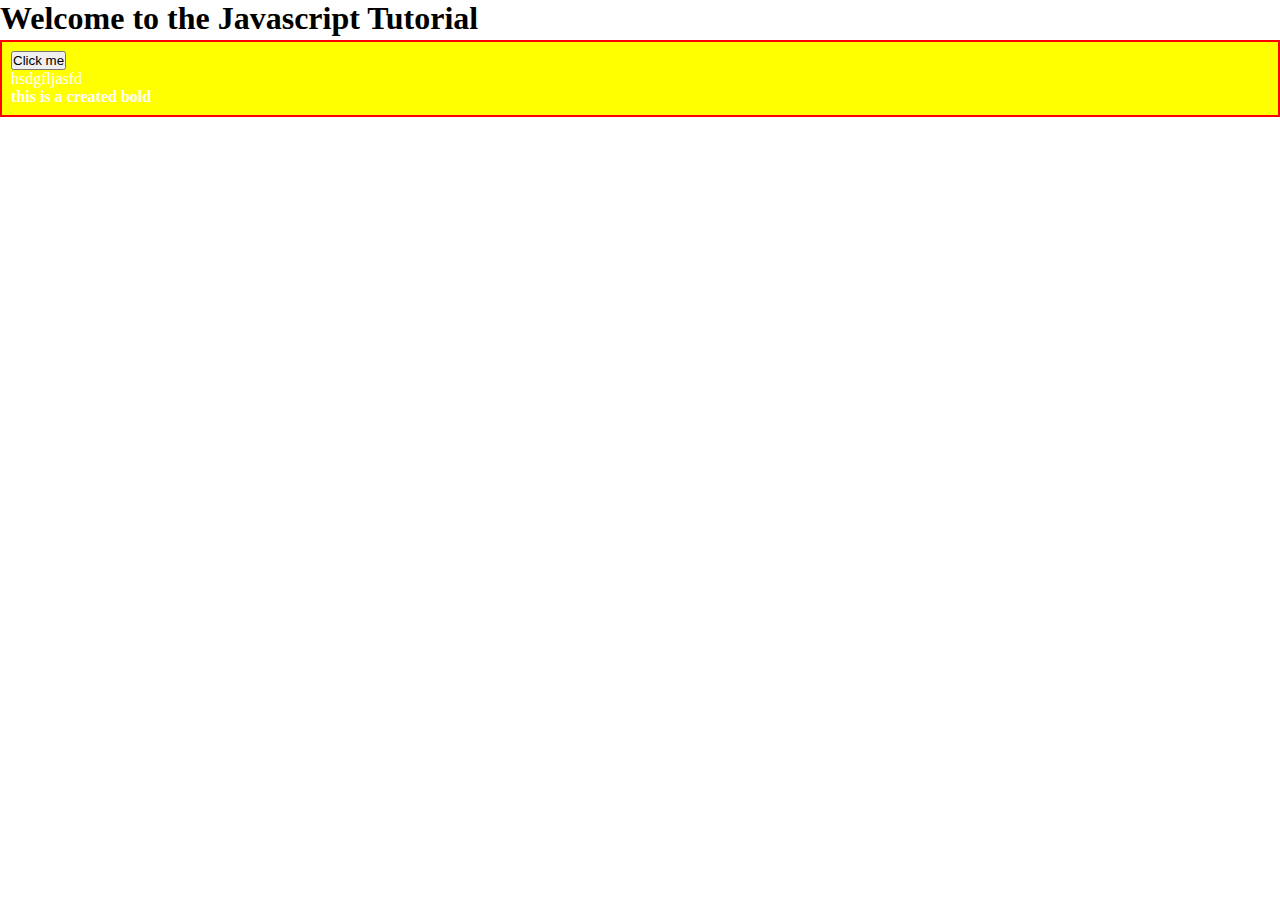
<file: JS/index.html>
<!DOCTYPE html>
<html lang="en">
<head>
    <meta charset="UTF-8">
    <meta http-equiv="X-UA-Compatible" content="IE=edge">
    <meta name="viewport" content="width=device-width, initial-scale=1.0">
    <title>Javascript Tutorial </title>
    <style>
        * {
            margin: 0;
            padding: 0;
        }
        .container {
            border: 2px solid red;
            margin: 3px 0;
            background: cyan;
            padding: 9px;

        }

        .bg-primary {
            color: blue;
        }
        .text-success {
color: white;
        }
    </style>
</head>
<body>
    <h1>Welcome to the Javascript Tutorial</h1>
    <div class="container" id="firstContainer">
        <button id="btn" onclick= "clicked()";>
            Click me
        </button>
        <p>hsdgfljasfd</p>
    </div>
<script src="index.js"></script>
</body>
</html>
</file>
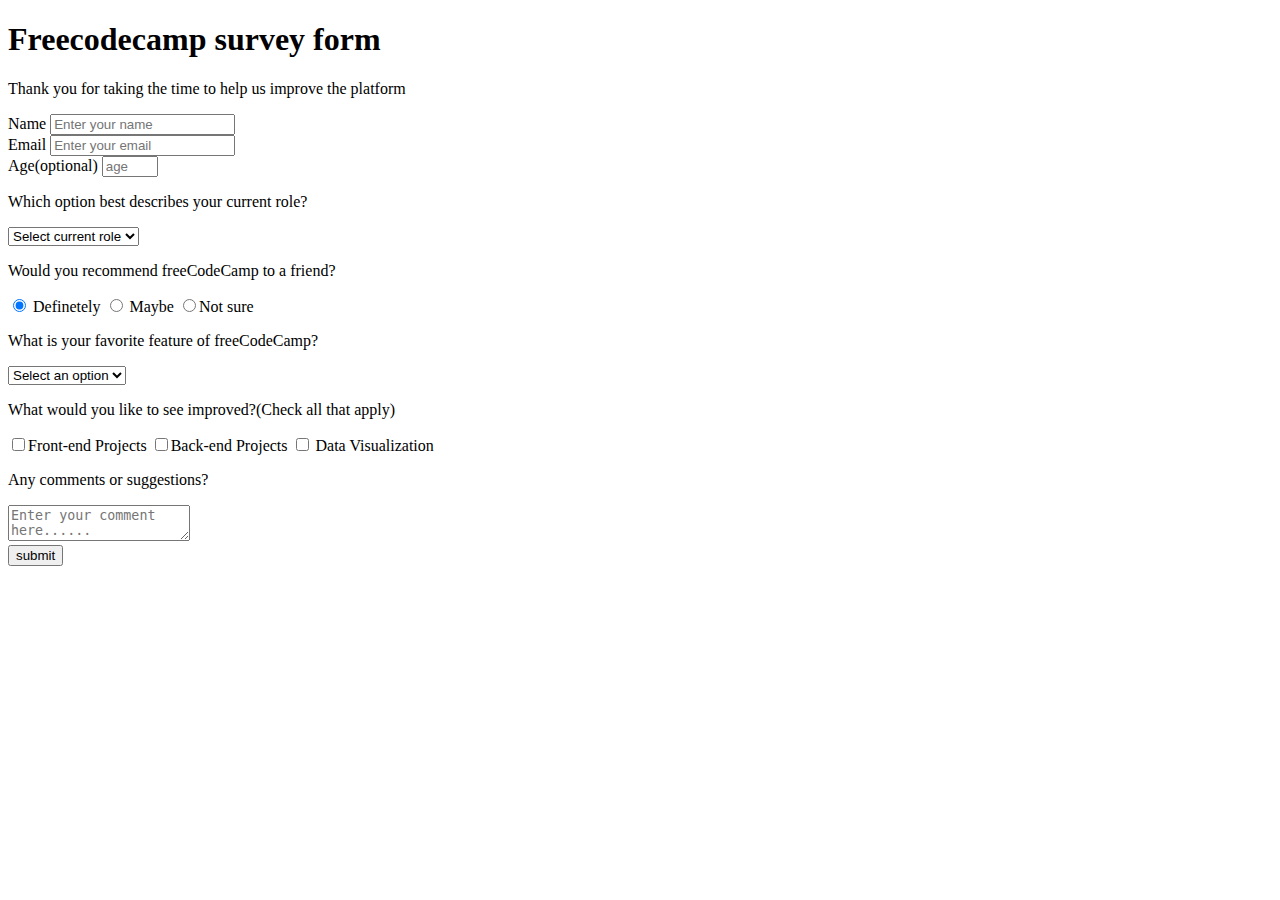
<file: HTML CSS/survey-form.html>
<!DOCTYPE html>
<div>
    <header class="header">
        <h1 id="title"
        class="text-center">
    Freecodecamp survey form 
        </h1>
        <p id="description" class="description text-center">Thank you for taking the time to help us improve the platform</p>
    </header>
    <form id="survey-form">
        <div class="form-group">
            <label id="name-label" for="name">Name</label>
            <input type="text" name="name" id="name" class="form-control"
            placeholder="Enter your name" required/>

        </div>
        <div class="form-group">
            <label id="email-label" for="email">Email</label>
            <input type="email" name="email" id="email" class="form-control"
            placeholder="Enter your email" required/>
        </div>
        <div class="form-group">
            <label id="number-label" for="number">Age<span class="clue">(optional)</span></label>
            <input type="number" name="age" id="number" min="10" max="99" class="form-control" placeholder="age" />
        </div>
        <div class="form-group">
            <p>Which option best describes your current role?</p>
            <select id="dropdown" name="role" class="form-control" required>
                <option disabled selected value>Select current role</option>
                <option value="student">Student</option>
                <option value="job">Full time job</option>
                <option value="learner">Full time learner</option>
                <option value="preferNo">Prefer not to say</option>
                <option value="other">Other</option>
            </select>
        </div>
        <div class="form-group">
            <p>Would you recommend freeCodeCamp to a friend? </p>
            <label>
                <input name="user-recommend" value="definetely" type="radio" class="input-radio" checked/> Definetely
            </label>
            <label>
                <input name="user-recommend" value="maybe" type="radio" class="input-radio"/> Maybe
            </label>
            <label>
                <input name="user-recommend" value="not-sure" type="radio" class="input-radio"/>Not sure
            </label>
        </div>
        <div class="form-group">
            <p>What is your favorite feature of freeCodeCamp?</p>
            <select id="most-like" name="most-like" class="form-control" required>
                <option disabled selected value>Select an option</option>
                <option value="challenges">Challenges</option>
                <option value="projects">Projects</option>
                <option value="community">Community</option>
                <option value="openSource">Open Source</option>
            </select>
        </div>
        <div class="form-group">
            <p>What would you like to see improved?<span class="clue">(Check all that apply)</span></p>
            <label>
                <input name="prefer" value="front-end-projects" type="checkbox" class="input-checkboxes"/>Front-end Projects
            </label>
            <label>
                <input name="prefer" value="back-end-projects" type="checkbox" class="input-checkboxes"/>Back-end Projects
            </label>
            <label>
                <input name="prefer" value="data-visualization" type="checkbox" class="input-checkboxes"/> Data Visualization
            </label>
                
            </div>
            <div class="form-group">
                <p>Any comments or suggestions? </p>
                <textarea id="comments" class="input-text-area" name="comments" placeholder="Enter your comment here......"></textarea>
            </div>
            <div class="form-group">
                <button type="submit" id="submit" class="submit-button">submit</button>
            </div>
    </form>
</div>
</file>
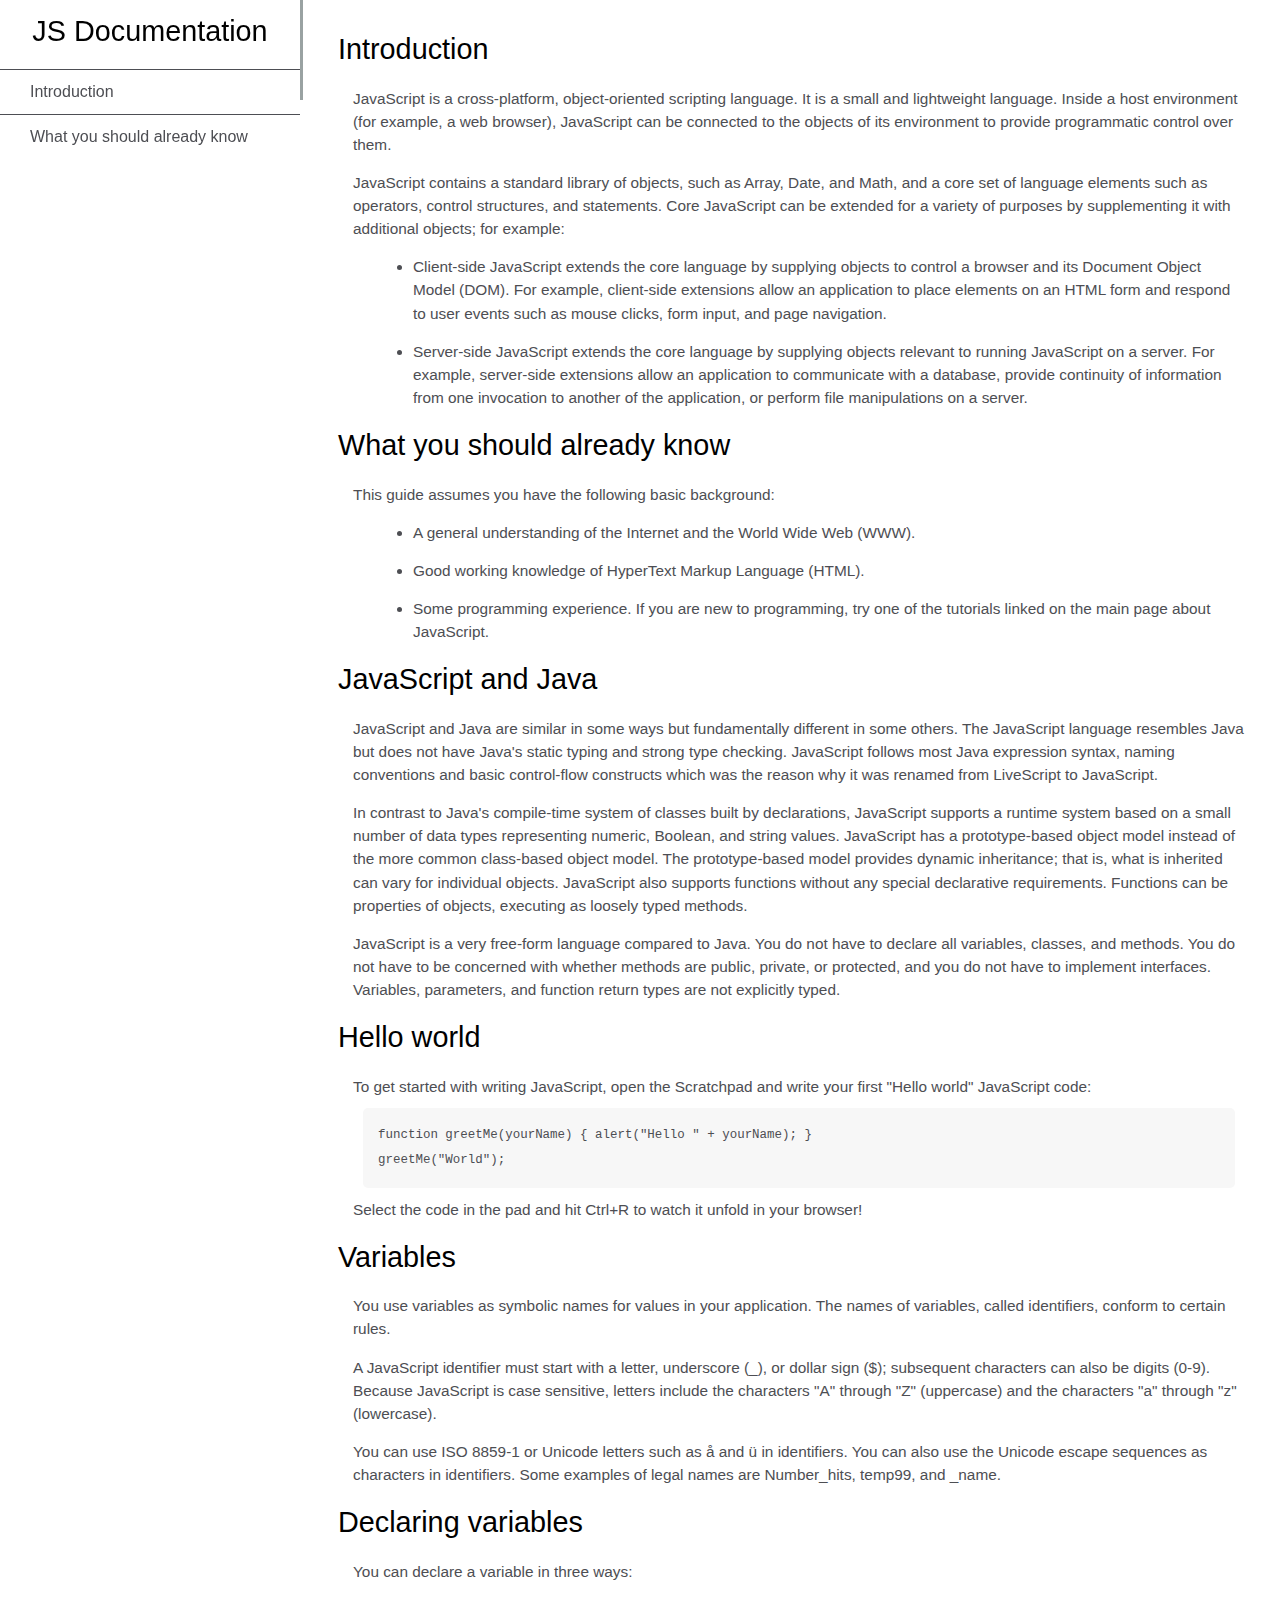
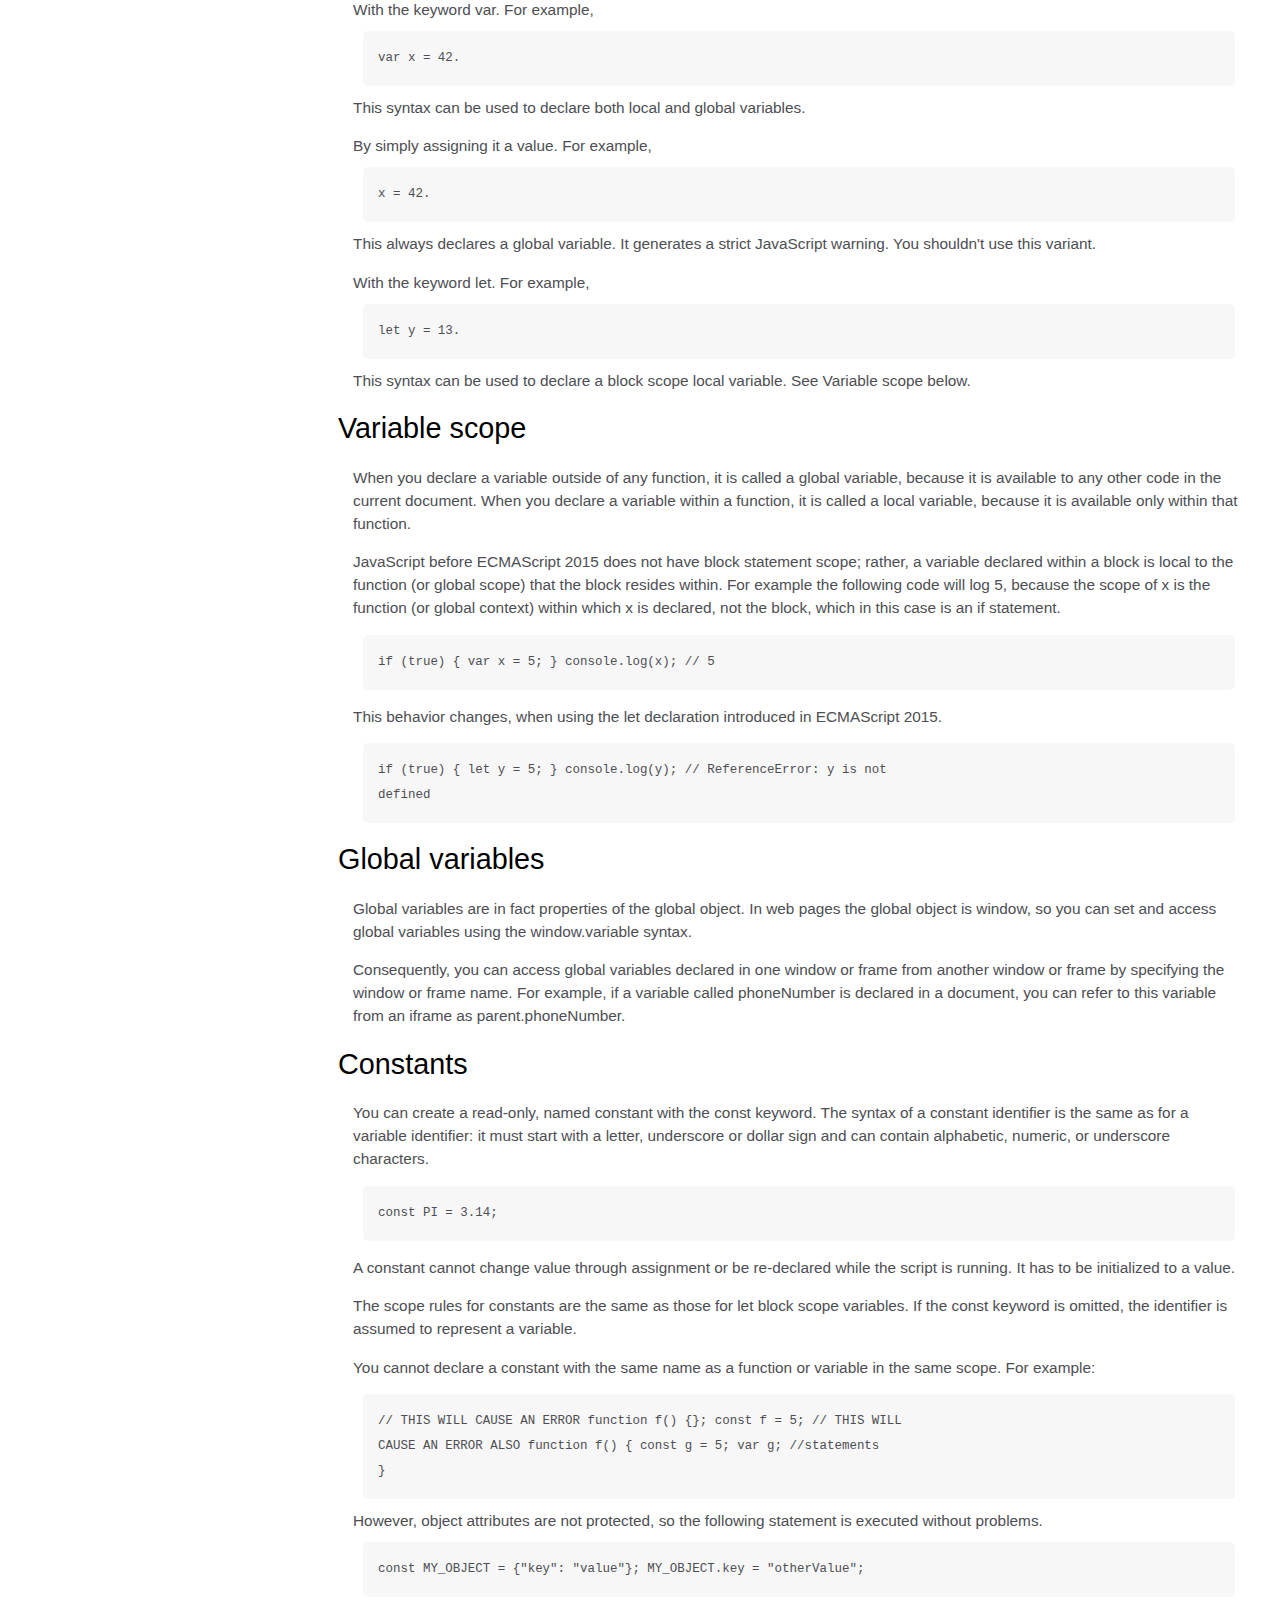
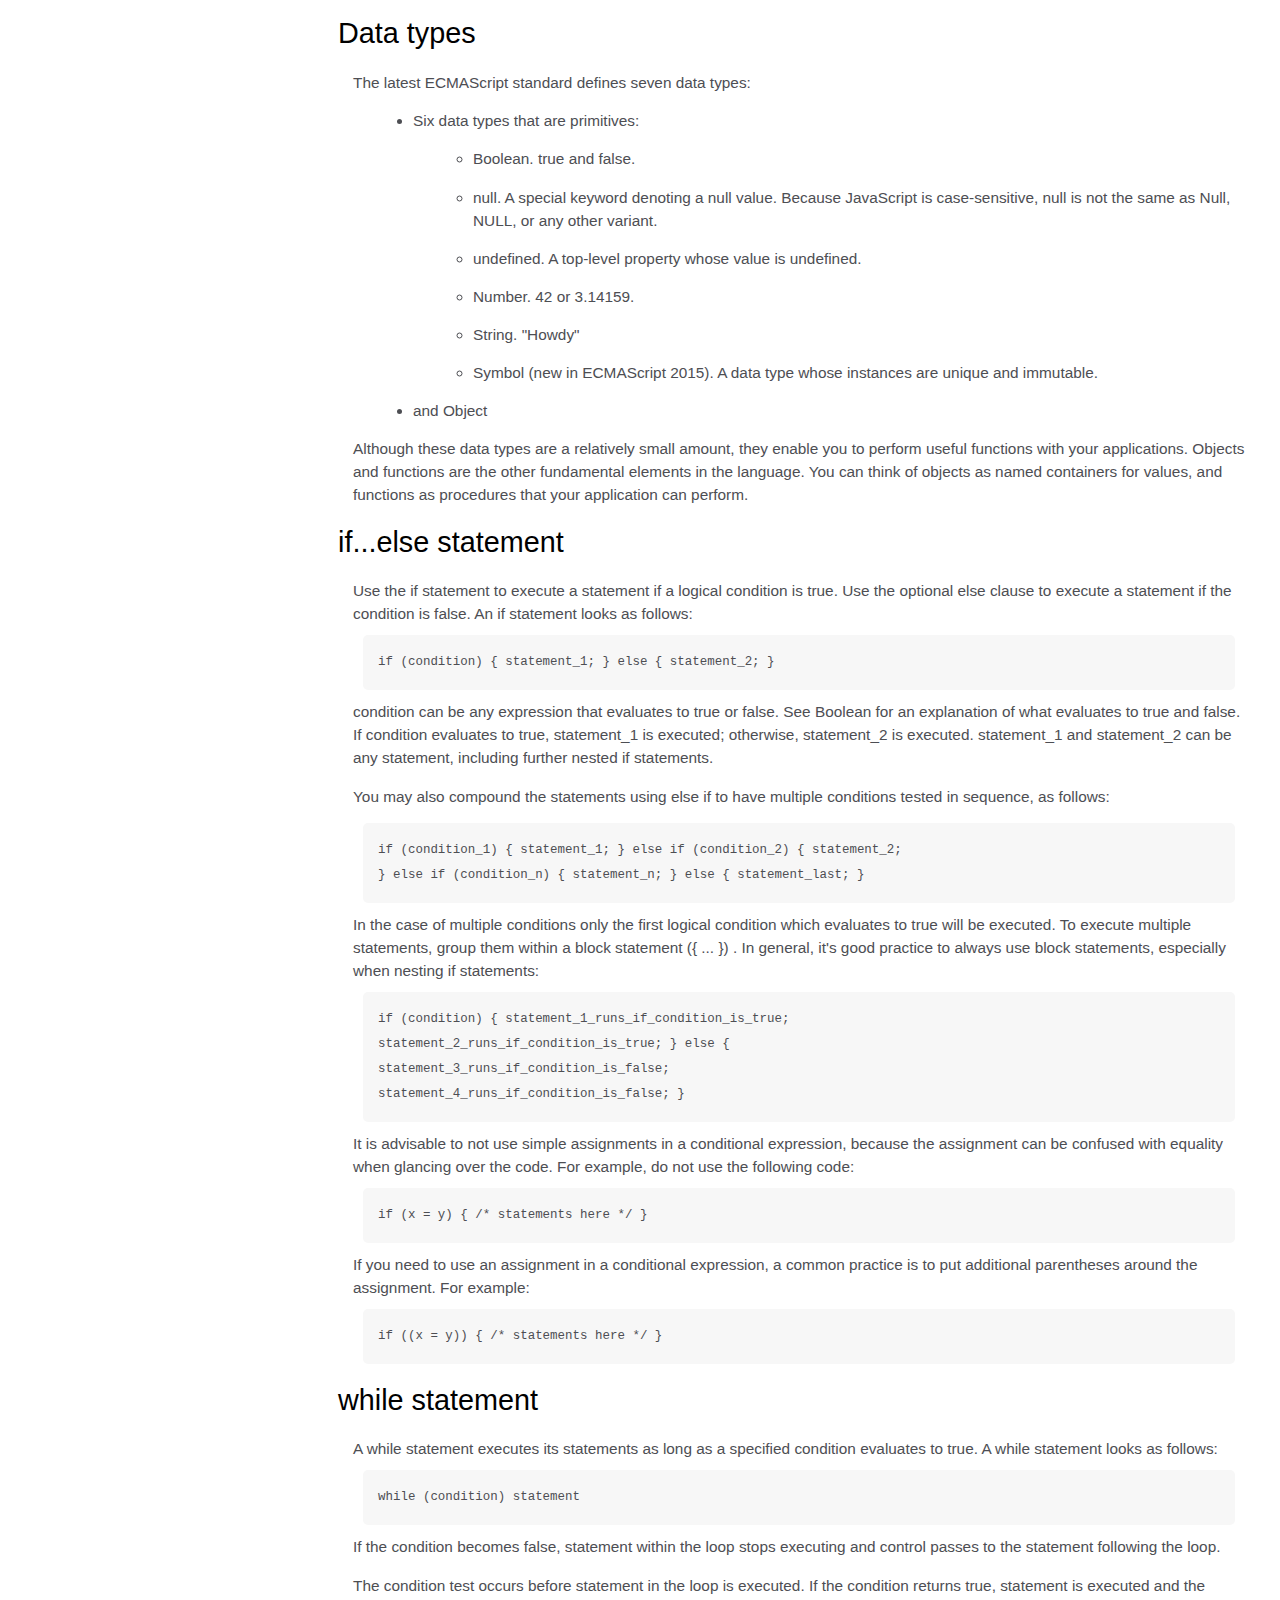
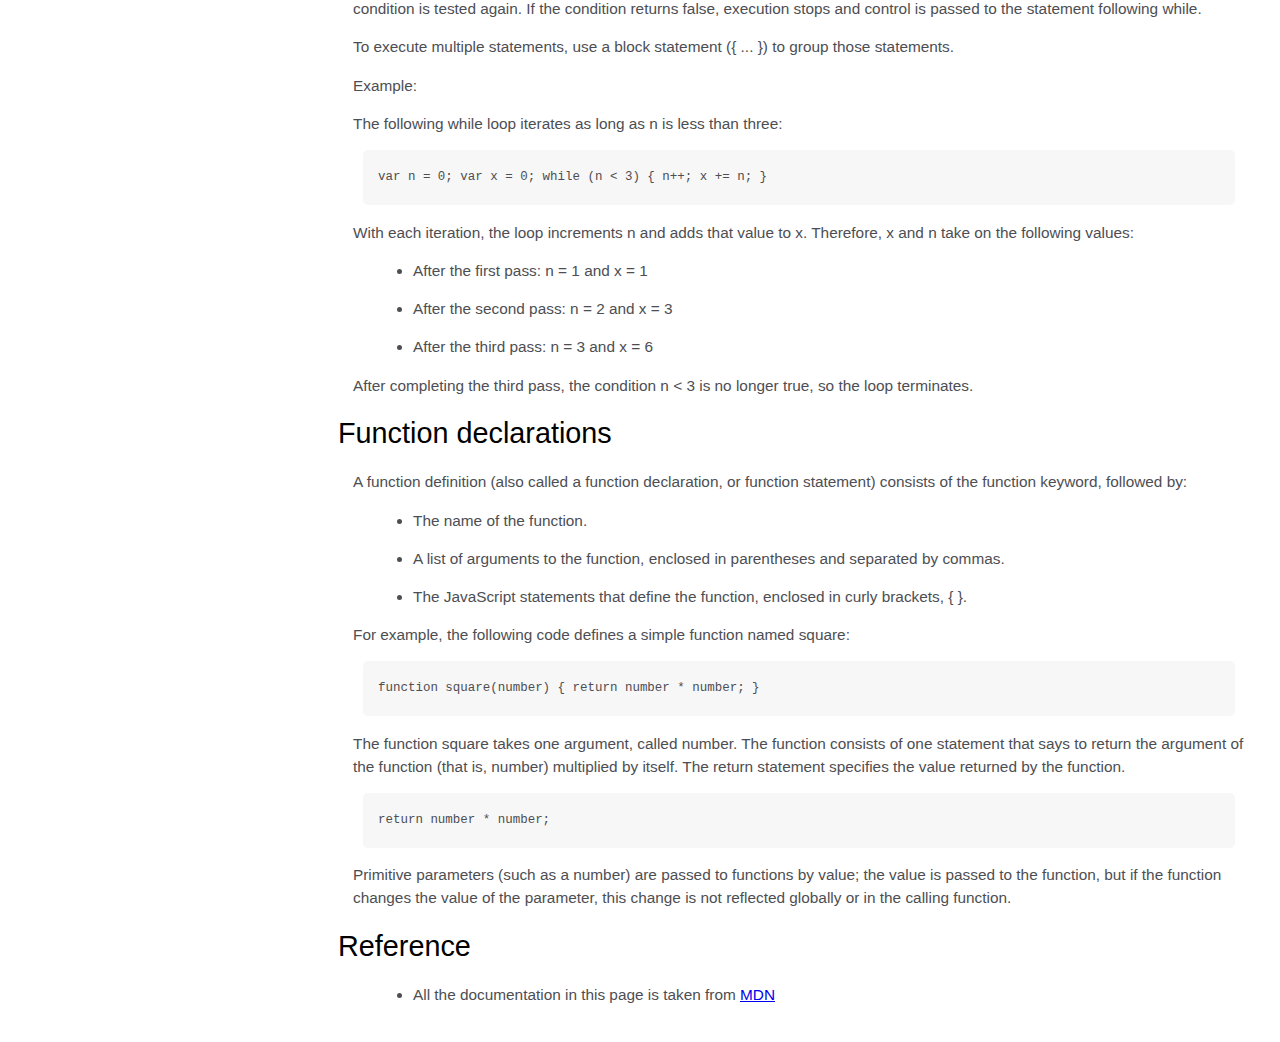
<file: HTML CSS/technical-documentation-page.html>
<body>
    <link rel="stylesheet" href="technical-documentation-page.css">

<nav id="navbar">
    <header>JS Documentation</header>
    <ul>
        <li><a class="nav-link" href="#Introduction">Introduction</a></li>
        <li>
            <a class="nav-link" href="#What_you_should_already_know">What you should already know</a>
        </li>
        <li>
            <a class="nav-link" href="#JavaScript_and_Java">JavaScript and Java</a>
        </li>
        <li><a class="nav-link" href="#Hello_world">Hello world</a></li>
        <li><a class="nav-link" href="#Variables">Variables</a></li>
        <li>
            <a class="nav-link" href="#Declaring_variables">Declaring variables</a>
        </li>
        <li><a class="nav-link" href="#Variable_scope">Variable scope</a></li>
        <li><a class="nav-link" href="#Global_variables">Global variables</a></li>
        <li><a class="nav-link" href="#Constants">Constants</a></li>
        <li><a class="nav-link" href="#Data_types">Data types</a></li>
        <li>
            <a class="nav-link" href="#if...else_statement">if...else statement</a>
        </li>
        <li><a class="nav-link" href="#while_statement">while statement</a></li>
        <li>
            <a class="nav-link" href="#Function_declarations">Function declarations</a>
        </li>
        <li><a class="nav-link" href="#Reference">Reference</a></li>
    </ul>
</nav>
<main id="main-doc">
    <section class="main-section" id="Introduction">
        <header>Introduction</header>
        <article>
            <p>
                JavaScript is a cross-platform, object-oriented scripting language. It
                is a small and lightweight language. Inside a host environment (for
                example, a web browser), JavaScript can be connected to the objects of
                its environment to provide programmatic control over them.
            </p>

            <p>
                JavaScript contains a standard library of objects, such as Array, Date,
                and Math, and a core set of language elements such as operators, control
                structures, and statements. Core JavaScript can be extended for a
                variety of purposes by supplementing it with additional objects; for
                example:
            </p>
            <ul>
                <li>
                    Client-side JavaScript extends the core language by supplying objects
                    to control a browser and its Document Object Model (DOM). For example,
                    client-side extensions allow an application to place elements on an
                    HTML form and respond to user events such as mouse clicks, form input,
                    and page navigation.
                </li>
                <li>
                    Server-side JavaScript extends the core language by supplying objects
                    relevant to running JavaScript on a server. For example, server-side
                    extensions allow an application to communicate with a database,
                    provide continuity of information from one invocation to another of
                    the application, or perform file manipulations on a server.
                </li>
            </ul>
        </article>
    </section>
    <section class="main-section" id="What_you_should_already_know">
        <header>What you should already know</header>
        <article>
            <p>This guide assumes you have the following basic background:</p>

            <ul>
                <li>
                    A general understanding of the Internet and the World Wide Web (WWW).
                </li>
                <li>Good working knowledge of HyperText Markup Language (HTML).</li>
                <li>
                    Some programming experience. If you are new to programming, try one of
                    the tutorials linked on the main page about JavaScript.
                </li>
            </ul>
        </article>
    </section>
    <section class="main-section" id="JavaScript_and_Java">
        <header>JavaScript and Java</header>
        <article>
            <p>
                JavaScript and Java are similar in some ways but fundamentally different
                in some others. The JavaScript language resembles Java but does not have
                Java's static typing and strong type checking. JavaScript follows most
                Java expression syntax, naming conventions and basic control-flow
                constructs which was the reason why it was renamed from LiveScript to
                JavaScript.
            </p>

            <p>
                In contrast to Java's compile-time system of classes built by
                declarations, JavaScript supports a runtime system based on a small
                number of data types representing numeric, Boolean, and string values.
                JavaScript has a prototype-based object model instead of the more common
                class-based object model. The prototype-based model provides dynamic
                inheritance; that is, what is inherited can vary for individual objects.
                JavaScript also supports functions without any special declarative
                requirements. Functions can be properties of objects, executing as
                loosely typed methods.
            </p>
            <p>
                JavaScript is a very free-form language compared to Java. You do not
                have to declare all variables, classes, and methods. You do not have to
                be concerned with whether methods are public, private, or protected, and
                you do not have to implement interfaces. Variables, parameters, and
                function return types are not explicitly typed.
            </p>
        </article>
    </section>
    <section class="main-section" id="Hello_world">
        <header>Hello world</header>
        <article>
            To get started with writing JavaScript, open the Scratchpad and write your
            first "Hello world" JavaScript code:
            <code>function greetMe(yourName) { alert("Hello " + yourName); }
          greetMe("World");
        </code>

            Select the code in the pad and hit Ctrl+R to watch it unfold in your
            browser!
        </article>
    </section>
    <section class="main-section" id="Variables">
        <header>Variables</header>
        <article>
        <p>
            You use variables as symbolic names for values in your application. The
            names of variables, called identifiers, conform to certain rules.
        </p>
        <p>
            A JavaScript identifier must start with a letter, underscore (_), or
            dollar sign ($); subsequent characters can also be digits (0-9). Because
            JavaScript is case sensitive, letters include the characters "A" through
            "Z" (uppercase) and the characters "a" through "z" (lowercase).
        </p>
        <p>
            You can use ISO 8859-1 or Unicode letters such as å and ü in identifiers.
            You can also use the Unicode escape sequences as characters in
            identifiers. Some examples of legal names are Number_hits, temp99, and
            _name.
        </p>
        </article>
    </section>
    <section class="main-section" id="Declaring_variables">
        <header>Declaring variables</header>
        <article>
            You can declare a variable in three ways:
            <p>
                With the keyword var. For example, <code>var x = 42.</code> This syntax
                can be used to declare both local and global variables.
            </p>
            <p>
                By simply assigning it a value. For example, <code>x = 42.</code> This
                always declares a global variable. It generates a strict JavaScript
                warning. You shouldn't use this variant.
            </p>
            <p>
                With the keyword let. For example,<code> let y = 13.</code> This syntax
                can be used to declare a block scope local variable. See Variable scope
                below.
            </p>
        </article>
    </section>
    <section class="main-section" id="Variable_scope">
        <header>Variable scope</header>
        <article>
            <p>
                When you declare a variable outside of any function, it is called a
                global variable, because it is available to any other code in the
                current document. When you declare a variable within a function, it is
                called a local variable, because it is available only within that
                function.
            </p>

            <p>
                JavaScript before ECMAScript 2015 does not have block statement scope;
                rather, a variable declared within a block is local to the function (or
                global scope) that the block resides within. For example the following
                code will log 5, because the scope of x is the function (or global
                context) within which x is declared, not the block, which in this case
                is an if statement.
            </p>
            <code>if (true) { var x = 5; } console.log(x); // 5</code>
            <p>
                This behavior changes, when using the let declaration introduced in
                ECMAScript 2015.
            </p>

            <code>if (true) { let y = 5; } console.log(y); // ReferenceError: y is not
          defined</code>
        </article>
    </section>
    <section class="main-section" id="Global_variables">
        <header>Global variables</header>
        <article>
            <p>
                Global variables are in fact properties of the global object. In web
                pages the global object is window, so you can set and access global
                variables using the window.variable syntax.
            </p>

            <p>
                Consequently, you can access global variables declared in one window or
                frame from another window or frame by specifying the window or frame
                name. For example, if a variable called phoneNumber is declared in a
                document, you can refer to this variable from an iframe as
                parent.phoneNumber.
            </p>
        </article>
    </section>
    <section class="main-section" id="Constants">
        <header>Constants</header>
        <article>
            <p>
                You can create a read-only, named constant with the const keyword. The
                syntax of a constant identifier is the same as for a variable
                identifier: it must start with a letter, underscore or dollar sign and
                can contain alphabetic, numeric, or underscore characters.
            </p>

            <code>const PI = 3.14;</code>
            <p>
                A constant cannot change value through assignment or be re-declared
                while the script is running. It has to be initialized to a value.
            </p>

            <p>
                The scope rules for constants are the same as those for let block scope
                variables. If the const keyword is omitted, the identifier is assumed to
                represent a variable.
            </p>

            <p>
                You cannot declare a constant with the same name as a function or
                variable in the same scope. For example:
            </p>

            <code>// THIS WILL CAUSE AN ERROR function f() {}; const f = 5; // THIS WILL
          CAUSE AN ERROR ALSO function f() { const g = 5; var g; //statements
          }</code>
            However, object attributes are not protected, so the following statement
            is executed without problems.
            <code>const MY_OBJECT = {"key": "value"}; MY_OBJECT.key = "otherValue";</code>
        </article>
    </section>
    <section class="main-section" id="Data_types">
        <header>Data types</header>
        <article>
            <p>The latest ECMAScript standard defines seven data types:</p>
            <ul>
                <li>
                    <p>Six data types that are primitives:</p>
                    <ul>
                        <li>Boolean. true and false.</li>
                        <li>
                            null. A special keyword denoting a null value. Because JavaScript
                            is case-sensitive, null is not the same as Null, NULL, or any
                            other variant.
                        </li>
                        <li>undefined. A top-level property whose value is undefined.</li>
                        <li>Number. 42 or 3.14159.</li>
                        <li>String. "Howdy"</li>
                        <li>
                            Symbol (new in ECMAScript 2015). A data type whose instances are
                            unique and immutable.
                        </li>
                    </ul>
                </li>

                <li>and Object</li>
            </ul>
            Although these data types are a relatively small amount, they enable you
            to perform useful functions with your applications. Objects and functions
            are the other fundamental elements in the language. You can think of
            objects as named containers for values, and functions as procedures that
            your application can perform.
        </article>
    </section>
    <section class="main-section" id="if...else_statement">
        <header>if...else statement</header>
        <article>
            Use the if statement to execute a statement if a logical condition is
            true. Use the optional else clause to execute a statement if the condition
            is false. An if statement looks as follows:

            <code>if (condition) { statement_1; } else { statement_2; }</code>
            condition can be any expression that evaluates to true or false. See
            Boolean for an explanation of what evaluates to true and false. If
            condition evaluates to true, statement_1 is executed; otherwise,
            statement_2 is executed. statement_1 and statement_2 can be any statement,
            including further nested if statements.
            <p>
                You may also compound the statements using else if to have multiple
                conditions tested in sequence, as follows:
            </p>
            <code>if (condition_1) { statement_1; } else if (condition_2) { statement_2;
          } else if (condition_n) { statement_n; } else { statement_last; }
        </code>
            In the case of multiple conditions only the first logical condition which
            evaluates to true will be executed. To execute multiple statements, group
            them within a block statement ({ ... }) . In general, it's good practice
            to always use block statements, especially when nesting if statements:

            <code>if (condition) { statement_1_runs_if_condition_is_true;
          statement_2_runs_if_condition_is_true; } else {
          statement_3_runs_if_condition_is_false;
          statement_4_runs_if_condition_is_false; }</code>
            It is advisable to not use simple assignments in a conditional expression,
            because the assignment can be confused with equality when glancing over
            the code. For example, do not use the following code:
            <code>if (x = y) { /* statements here */ }</code> If you need to use an
            assignment in a conditional expression, a common practice is to put
            additional parentheses around the assignment. For example:

            <code>if ((x = y)) { /* statements here */ }</code>
        </article>
    </section>
    <section class="main-section" id="while_statement">
        <header>while statement</header>
        <article>
            A while statement executes its statements as long as a specified condition
            evaluates to true. A while statement looks as follows:

            <code>while (condition) statement</code> If the condition becomes false,
            statement within the loop stops executing and control passes to the
            statement following the loop.

            <p>
                The condition test occurs before statement in the loop is executed. If
                the condition returns true, statement is executed and the condition is
                tested again. If the condition returns false, execution stops and
                control is passed to the statement following while.
            </p>

            <p>
                To execute multiple statements, use a block statement ({ ... }) to group
                those statements.
            </p>

            Example:

            <p>The following while loop iterates as long as n is less than three:</p>

            <code>var n = 0; var x = 0; while (n &lt; 3) { n++; x += n; }</code>
            <p>
                With each iteration, the loop increments n and adds that value to x.
                Therefore, x and n take on the following values:
            </p>

            <ul>
                <li>After the first pass: n = 1 and x = 1</li>
                <li>After the second pass: n = 2 and x = 3</li>
                <li>After the third pass: n = 3 and x = 6</li>
            </ul>
            <p>
                After completing the third pass, the condition n &lt; 3 is no longer
                true, so the loop terminates.
            </p>
        </article>
    </section>
    <section class="main-section" id="Function_declarations">
        <header>Function declarations</header>
        <article>
            A function definition (also called a function declaration, or function
            statement) consists of the function keyword, followed by:

            <ul>
                <li>The name of the function.</li>
                <li>
                    A list of arguments to the function, enclosed in parentheses and
                    separated by commas.
                </li>
                <li>
                    The JavaScript statements that define the function, enclosed in curly
                    brackets, { }.
                </li>
            </ul>
            <p>
                For example, the following code defines a simple function named square:
            </p>

            <code>function square(number) { return number * number; }</code>
            <p>
                The function square takes one argument, called number. The function
                consists of one statement that says to return the argument of the
                function (that is, number) multiplied by itself. The return statement
                specifies the value returned by the function.
            </p>
            <code>return number * number;</code>
            <p>
                Primitive parameters (such as a number) are passed to functions by
                value; the value is passed to the function, but if the function changes
                the value of the parameter, this change is not reflected globally or in
                the calling function.
            </p>
        </article>
    </section>
    <section class="main-section" id="Reference">
        <header>Reference</header>
        <article>
            <ul>
                <li>
                    All the documentation in this page is taken from
                    <a href="https://developer.mozilla.org/en-US/docs/Web/JavaScript/Guide" target="_blank">MDN</a>
                </li>
            </ul>
        </article>
    </section>
</main>
</body>
</file>
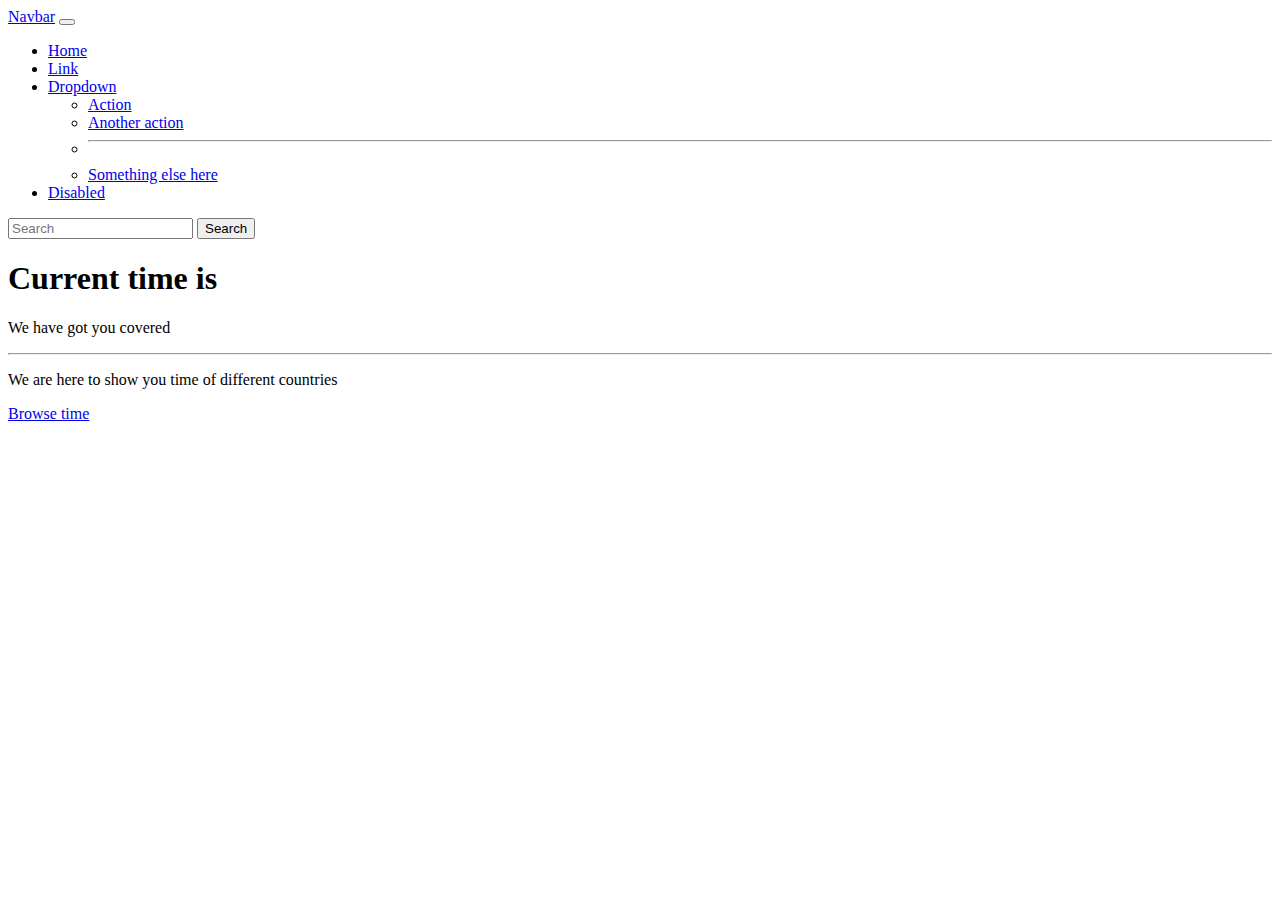
<file: JS/project1.html>
<!doctype html>
<html lang="en">

<head>
    <!-- Required meta tags -->
    <meta charset="utf-8">
    <meta name="viewport" content="width=device-width, initial-scale=1">

    <!-- Bootstrap CSS -->
    <link href="https://cdn.jsdelivr.net/npm/bootstrap@5.0.1/dist/css/bootstrap.min.css" rel="stylesheet"
        integrity="sha384-+0n0xVW2eSR5OomGNYDnhzAbDsOXxcvSN1TPprVMTNDbiYZCxYbOOl7+AMvyTG2x" crossorigin="anonymous">

    <title>Hello, world!</title>
    <script>

        let a;
        let date;
        let time;
        const options = {weekday: 'long', year:'numeric', month:'long', day:'numeric'}; 
        setInterval(() => {
            a = new Date();
            date = a.toLocaleDateString(undefined,options)
            time = a.getHours() + ':' + a.getMinutes() + ':' + a.getSeconds()
            document.getElementById('time').innerHTML = time + " on <br>" + date;
        }, 1000);
    </script>
</head>

<body>
    <nav class="navbar navbar-expand-lg navbar-light bg-light">
        <div class="container-fluid">
            <a class="navbar-brand" href="#">Navbar</a>
            <button class="navbar-toggler" type="button" data-bs-toggle="collapse"
                data-bs-target="#navbarSupportedContent" aria-controls="navbarSupportedContent" aria-expanded="false"
                aria-label="Toggle navigation">
                <span class="navbar-toggler-icon"></span>
            </button>
            <div class="collapse navbar-collapse" id="navbarSupportedContent">
                <ul class="navbar-nav me-auto mb-2 mb-lg-0">
                    <li class="nav-item">
                        <a class="nav-link active" aria-current="page" href="#">Home</a>
                    </li>
                    <li class="nav-item">
                        <a class="nav-link" href="#">Link</a>
                    </li>
                    <li class="nav-item dropdown">
                        <a class="nav-link dropdown-toggle" href="#" id="navbarDropdown" role="button"
                            data-bs-toggle="dropdown" aria-expanded="false">
                            Dropdown
                        </a>
                        <ul class="dropdown-menu" aria-labelledby="navbarDropdown">
                            <li><a class="dropdown-item" href="#">Action</a></li>
                            <li><a class="dropdown-item" href="#">Another action</a></li>
                            <li>
                                <hr class="dropdown-divider">
                            </li>
                            <li><a class="dropdown-item" href="#">Something else here</a></li>
                        </ul>
                    </li>
                    <li class="nav-item">
                        <a class="nav-link disabled" href="#" tabindex="-1" aria-disabled="true">Disabled</a>
                    </li>
                </ul>
                <form class="d-flex">
                    <input class="form-control me-2" type="search" placeholder="Search" aria-label="Search">
                    <button class="btn btn-outline-success" type="submit">Search</button>
                </form>
            </div>
        </div>
    </nav>

    <div class="container my-4">
        <div class="jumbotron">
            <h1 class="display-4">Current time is <span id="time"></span></h1>
            <p class="lead">We have got you covered</p>
            <hr class="my-4">
            <p>
                We are here to show you time of different countries
            </p>
            <a class="btn btn-primary btn-lg" href="#" role="button">Browse time</a>

        </div>
    </div>

    <!-- Optional JavaScript; choose one of the two! -->

    <!-- Option 1: Bootstrap Bundle with Popper -->
    <script src="https://cdn.jsdelivr.net/npm/bootstrap@5.0.1/dist/js/bootstrap.bundle.min.js"
        integrity="sha384-gtEjrD/SeCtmISkJkNUaaKMoLD0//ElJ19smozuHV6z3Iehds+3Ulb9Bn9Plx0x4"
        crossorigin="anonymous"></script>

    <!-- Option 2: Separate Popper and Bootstrap JS -->
    <!--
    <script src="https://cdn.jsdelivr.net/npm/@popperjs/core@2.9.2/dist/umd/popper.min.js" integrity="sha384-IQsoLXl5PILFhosVNubq5LC7Qb9DXgDA9i+tQ8Zj3iwWAwPtgFTxbJ8NT4GN1R8p" crossorigin="anonymous"></script>
    <script src="https://cdn.jsdelivr.net/npm/bootstrap@5.0.1/dist/js/bootstrap.min.js" integrity="sha384-Atwg2Pkwv9vp0ygtn1JAojH0nYbwNJLPhwyoVbhoPwBhjQPR5VtM2+xf0Uwh9KtT" crossorigin="anonymous"></script>
    -->
</body>

</html>
</file>
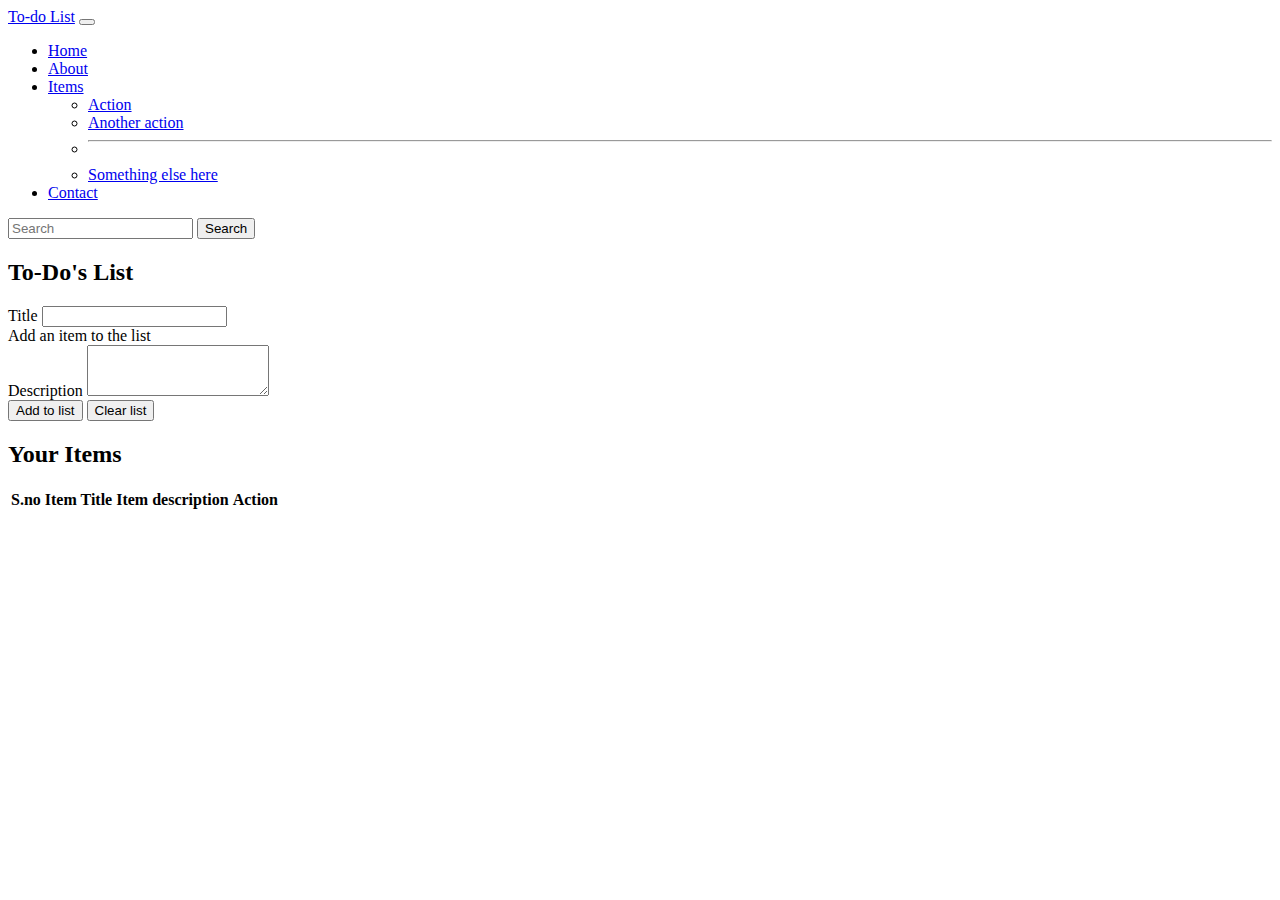
<file: JS/project2.html>
<!doctype html>
<html lang="en">

<head>
    <!-- Required meta tags -->
    <meta charset="utf-8">
    <meta name="viewport" content="width=device-width, initial-scale=1">

    <!-- Bootstrap CSS -->
    <link href="https://cdn.jsdelivr.net/npm/bootstrap@5.0.1/dist/css/bootstrap.min.css" rel="stylesheet"
        integrity="sha384-+0n0xVW2eSR5OomGNYDnhzAbDsOXxcvSN1TPprVMTNDbiYZCxYbOOl7+AMvyTG2x" crossorigin="anonymous">

    <title>To-do list</title>
</head>

<body>
    <nav class="navbar navbar-expand-lg navbar-dark bg-dark">
        <div class="container-fluid">
            <a class="navbar-brand" href="#">To-do List</a>
            <button class="navbar-toggler" type="button" data-bs-toggle="collapse"
                data-bs-target="#navbarSupportedContent" aria-controls="navbarSupportedContent" aria-expanded="false"
                aria-label="Toggle navigation">
                <span class="navbar-toggler-icon"></span>
            </button>
            <div class="collapse navbar-collapse" id="navbarSupportedContent">
                <ul class="navbar-nav me-auto mb-2 mb-lg-0">
                    <li class="nav-item">
                        <a class="nav-link active" aria-current="page" href="#">Home</a>
                    </li>
                    <li class="nav-item">
                        <a class="nav-link" href="#">About</a>
                    </li>
                    <li class="nav-item dropdown">
                        <a class="nav-link dropdown-toggle" href="#" id="navbarDropdown" role="button"
                            data-bs-toggle="dropdown" aria-expanded="false">
                            Items
                        </a>
                        <ul class="dropdown-menu" aria-labelledby="navbarDropdown">
                            <li><a class="dropdown-item" href="#">Action</a></li>
                            <li><a class="dropdown-item" href="#">Another action</a></li>
                            <li>
                                <hr class="dropdown-divider">
                            </li>
                            <li><a class="dropdown-item" href="#">Something else here</a></li>
                        </ul>
                    </li>
                    <li class="nav-item">
                        <a class="nav-link disabled" href="#" tabindex="-1" aria-disabled="true">Contact</a>
                    </li>
                </ul>
                <form class="d-flex">
                    <input class="form-control me-2" type="search" placeholder="Search" aria-label="Search">
                    <button class="btn btn-outline-success" type="submit">Search</button>
                </form>
            </div>
        </div>
    </nav>

    <div class="container my-4">
        <h2 class="text-center">To-Do's List</h2>
        
            <div class="mb-3">
                <label for="title">Title</label>
              <input type="text" class="form-control" id="title" aria-describedby="emailHelp">
              <div id="emailHelp" class="form-text">Add an item to the list</div>
            </div>
            <div class="mb-3">
              <label for="description">Description</label>
              <textarea class="form-control" id="description" rows="3"></textarea>
            </div>
            
            <button id="add" class="btn btn-primary">Add to list</button>
            <button  id="clear" class="btn btn-primary" onclick="clearStorage()">Clear list</button>
          
          <div id="id" class="my-4">
              <h2>Your Items</h2>
              <table class="table">
                <thead>
                  <tr>
                    <th scope="col">S.no</th>
                    <th scope="col">Item Title</th>
                    <th scope="col">Item description</th>
                    <th scope="col">Action</th>
                  </tr>
                </thead>
                <tbody id = "tableBody">
                  <tr>
                    <th scope="row">1</th>
                    <td>Get some coffee</td>
                    <td>You need coffee as you are a coder</td>
                    <td><button class="btn btn-sm btn-primary">Delete</button>                    </td>
                  </tr>
                </tbody>
              </table>
          </div>
    </div>

    <!-- Optional JavaScript; choose one of the two! -->

    <!-- Option 1: Bootstrap Bundle with Popper -->
    <script src="https://cdn.jsdelivr.net/npm/bootstrap@5.0.1/dist/js/bootstrap.bundle.min.js"
        integrity="sha384-gtEjrD/SeCtmISkJkNUaaKMoLD0//ElJ19smozuHV6z3Iehds+3Ulb9Bn9Plx0x4"
        crossorigin="anonymous"></script>

    <!-- Option 2: Separate Popper and Bootstrap JS -->
    <!--
    <script src="https://cdn.jsdelivr.net/npm/@popperjs/core@2.9.2/dist/umd/popper.min.js" integrity="sha384-IQsoLXl5PILFhosVNubq5LC7Qb9DXgDA9i+tQ8Zj3iwWAwPtgFTxbJ8NT4GN1R8p" crossorigin="anonymous"></script>
    <script src="https://cdn.jsdelivr.net/npm/bootstrap@5.0.1/dist/js/bootstrap.min.js" integrity="sha384-Atwg2Pkwv9vp0ygtn1JAojH0nYbwNJLPhwyoVbhoPwBhjQPR5VtM2+xf0Uwh9KtT" crossorigin="anonymous"></script>
    -->
    <script>
        function getAndupdate () {
            console.log("Updating list")
           tit = document.getElementById('title').value;
           desc = document.getElementById('description').value;
           if (localStorage.getItem('itemsJson')==null){
               itemJsonArray = [];
               itemJsonArray.push([tit,desc]);
               localStorage.setItem('itemsJson', JSON.stringify(itemJsonArray))
            }
            else {
                itemsJsonArrayStr = localStorage.getItem('itemsJson')
                itemJsonArray = JSON.parse(itemsJsonArrayStr);
                itemJsonArray.push([tit,desc]);
                localStorage.setItem('itemsJson' , JSON.stringify(itemJsonArray))

            } 
            update();
        }
            function update(){
                if (localStorage.getItem('itemsJson')==null){
               itemJsonArray = [];
              
               localStorage.setItem('itemsJson', JSON.stringify(itemJsonArray))
            }
            else {
                itemsJsonArrayStr = localStorage.getItem('itemsJson')
                itemJsonArray = JSON.parse(itemsJsonArrayStr);
                
            
            }
            //populate the table
            let tableBody = document.getElementById("tableBody");
            let str = "";
            itemJsonArray.forEach((element, index)=> {
                str += `
                <tr>
                    <th scope="row">${index+1}</th>
                    <td>${element[0]}</td>
                    <td>${element[1]}</td>
                    <td><button class="btn btn-sm btn-primary" onclick="deleted(${index})" >Delete</button>                    </td>
                  </tr>`;
            });
            tableBody.innerHTML = str;
        }
        
        add = document.getElementById("add");
        add.addEventListener("click", getAndupdate);
        update();
        function deleted (itemIndex){
            console.log("Delete", itemIndex);
            itemJsonArrayStr = localStorage.getItem('itemsJson')
            itemJsonArray = JSON.parse(itemsJsonArrayStr);
            itemJsonArray.splice(itemIndex,1);
            localStorage.setItem('itemsJson', JSON.stringify(itemJsonArray))
            update();

        }
        function clearStorage(){
            if(confirm("Do you really want to clear")){
            console.log("clearing list")
            localStorage.clear();
            update();
            }
        }
    </script>
</body>

</html>
</file>
<file: HTML CSS/technical-documentation-page.css>
html,
body {
    min-width: 290px;
    color: #4d4e53;
    background-color: #ffffff;
    font-family: 'Open Sans', Arial, sans-serif;
    line-height: 1.5;
}
#navbar {
    position: fixed;
    min-width: 290px;
    top: 0px;
    left: 0px;
    width: 300px;
    height: 100px;
    border-right: solid;
    border-color: rgba(0, 22, 22,0.4);
}
header {
    color: black;
    margin: 10px;
    text-align: center;
    font-size: 1.8em;
    font-weight: thin;
}

#main-doc header {
    text-align: left;
    margin: 0px;
}
#navbar ul {
    height: 88%;
    padding: 0;
    overflow-y: auto;
    overflow-x: hidden;
}
#navbar li {
    color: #4d4e53;
    border-top: 1px solid;
    list-style: none;
    position: relative;
    width: 100%;
}
#navbar a {
    display: block;
    padding: 10px 30px;
    color: #4d4e53;
    text-decoration: none;
    cursor: pointer;
}
#main-doc {
    position: absolute;
    margin-left: 310px;
    padding: 20px;
    margin-bottom: 110px;
}
section article {
    color: #4d4e53;
    margin: 15px;
    font-size: 0.96em;
}
section li {
    margin: 15px 0px 0px 20px;
}
code {
    display: block;
    text-align: left;
    white-space: pre-line;
    position: relative;
    word-break: normal;
    word-wrap: normal;
    line-height: 2;
    background-color: #f7f7f7;
    padding: 15px;
    margin: 10px;
    border-radius: 5px;
}

@media only screen and (max-width:815px) {
    #navbar ul {
        border: 1px solid;
        height: 207px;
    }
    #navbar {
        background-color: white;
        position: absolute;
        top: o;
        padding: 0;
        margin: 0;
        width: 100%;
        max-height: 275px;
        border: none;
        z-index: 1;
        border-bottom:2px solid;
    }
    #main-doc {
        position: relative;
        margin-left: 0px;
        margin-top: 270px;
    }
}
@media only screen and (max-width:400px) {
    #main-doc {
        margin-left: -10px;
    }
    code {
        margin-left: -20px;
        width: 100%;
        padding: 15px;
        padding-left: 10px;
        padding-right: 45px;
        min-width: 233px;
    }
}
</file>
